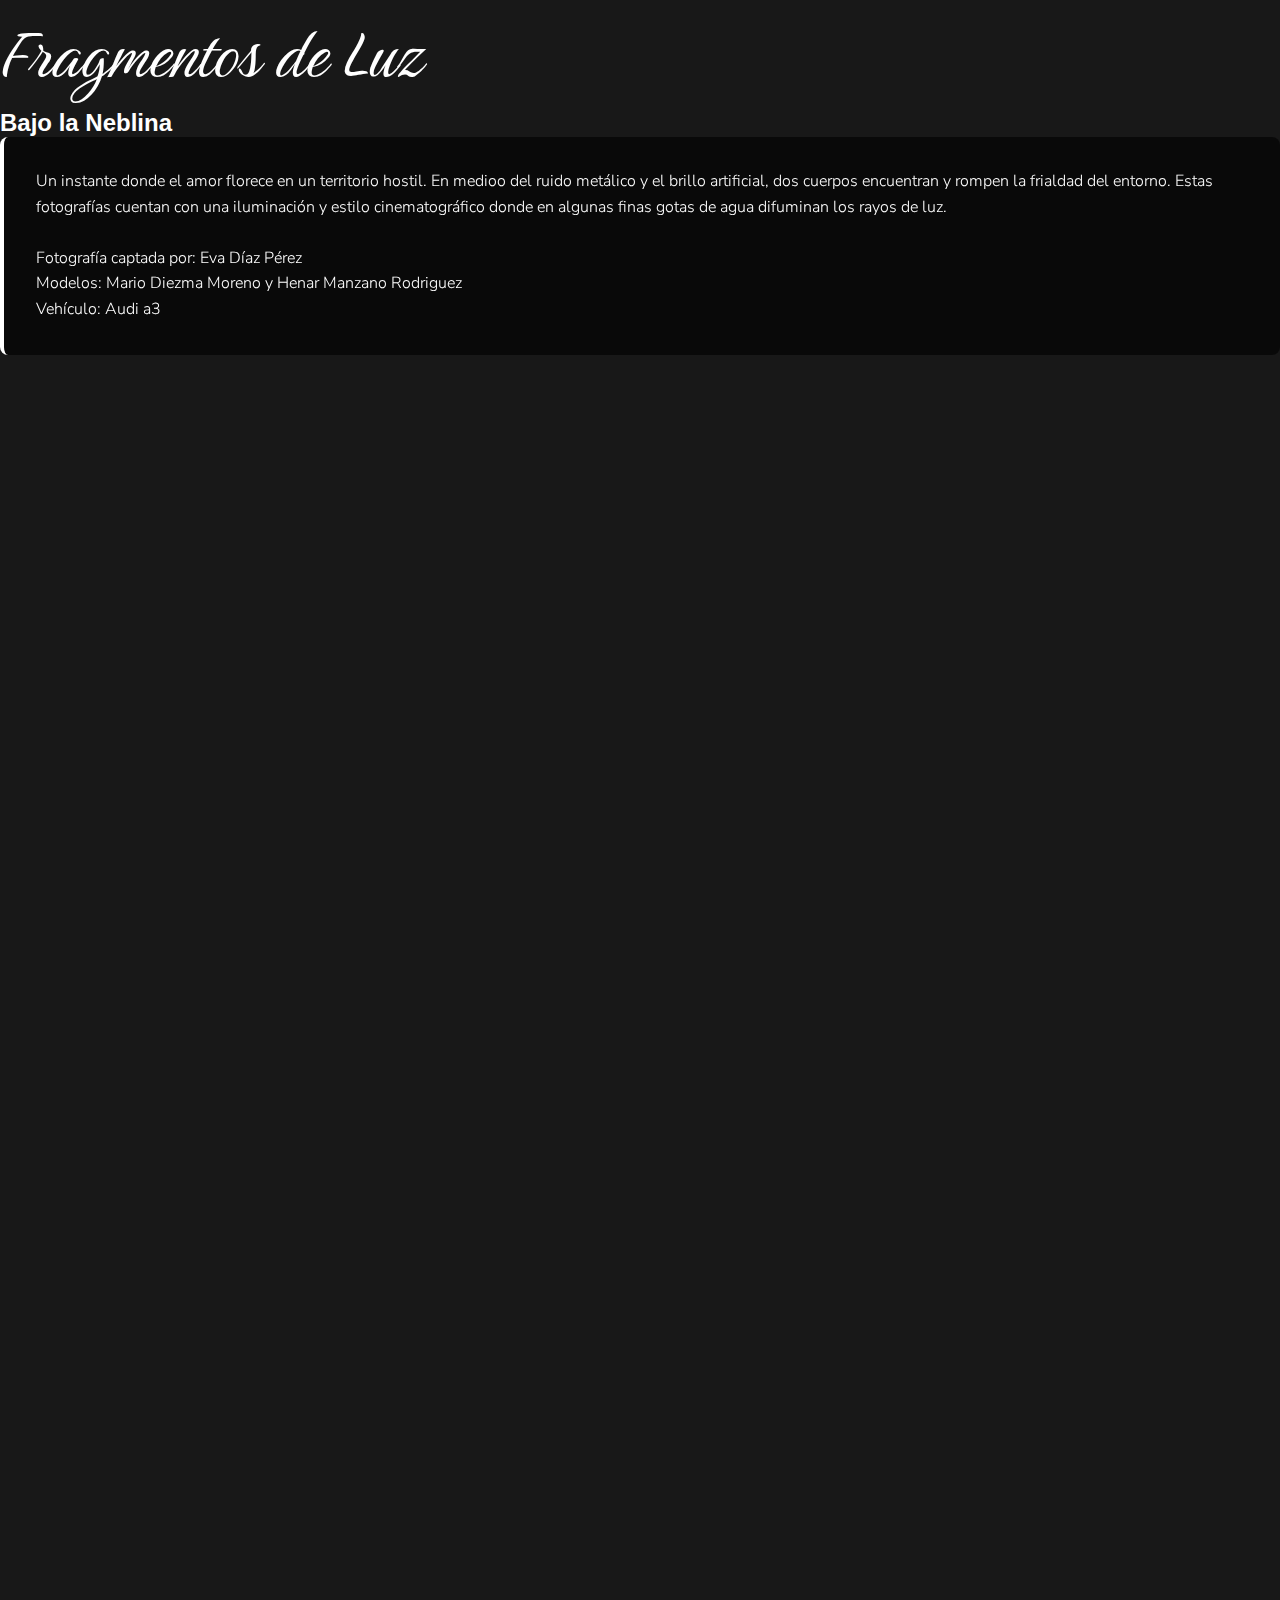
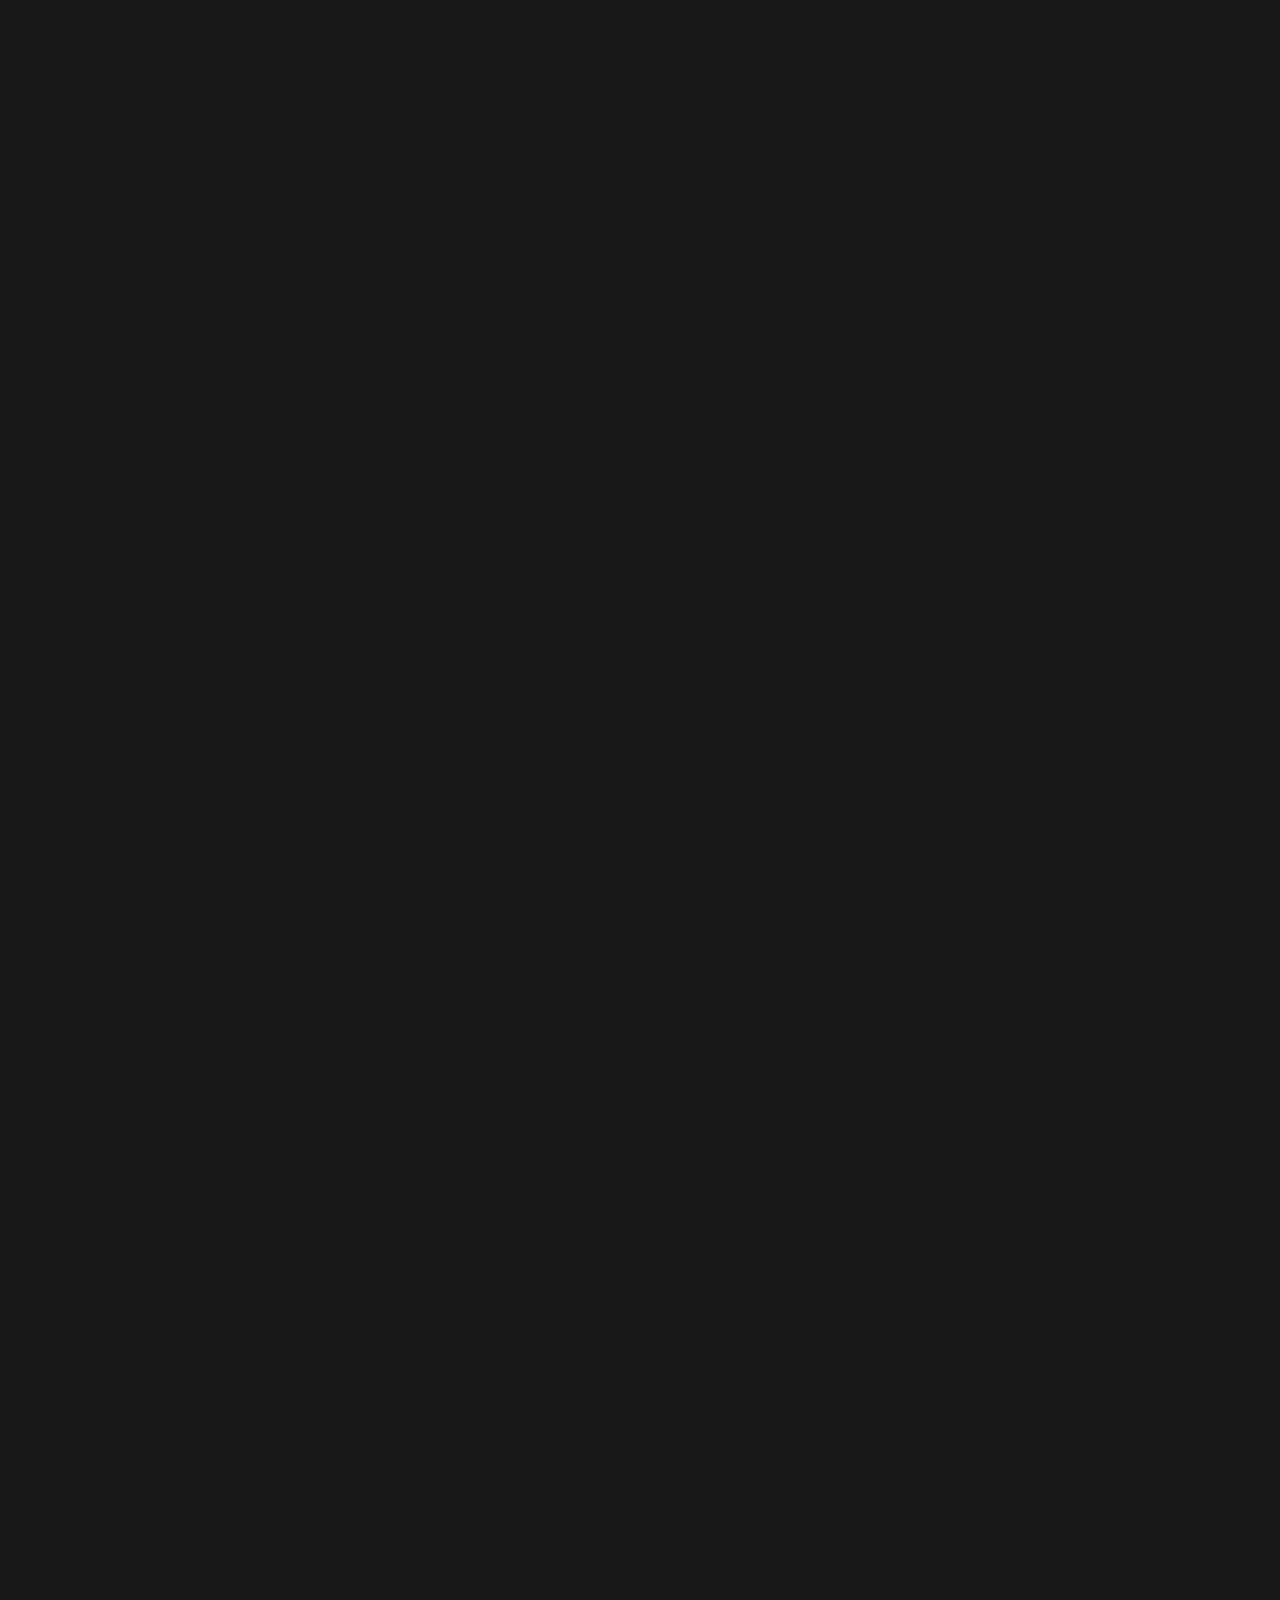
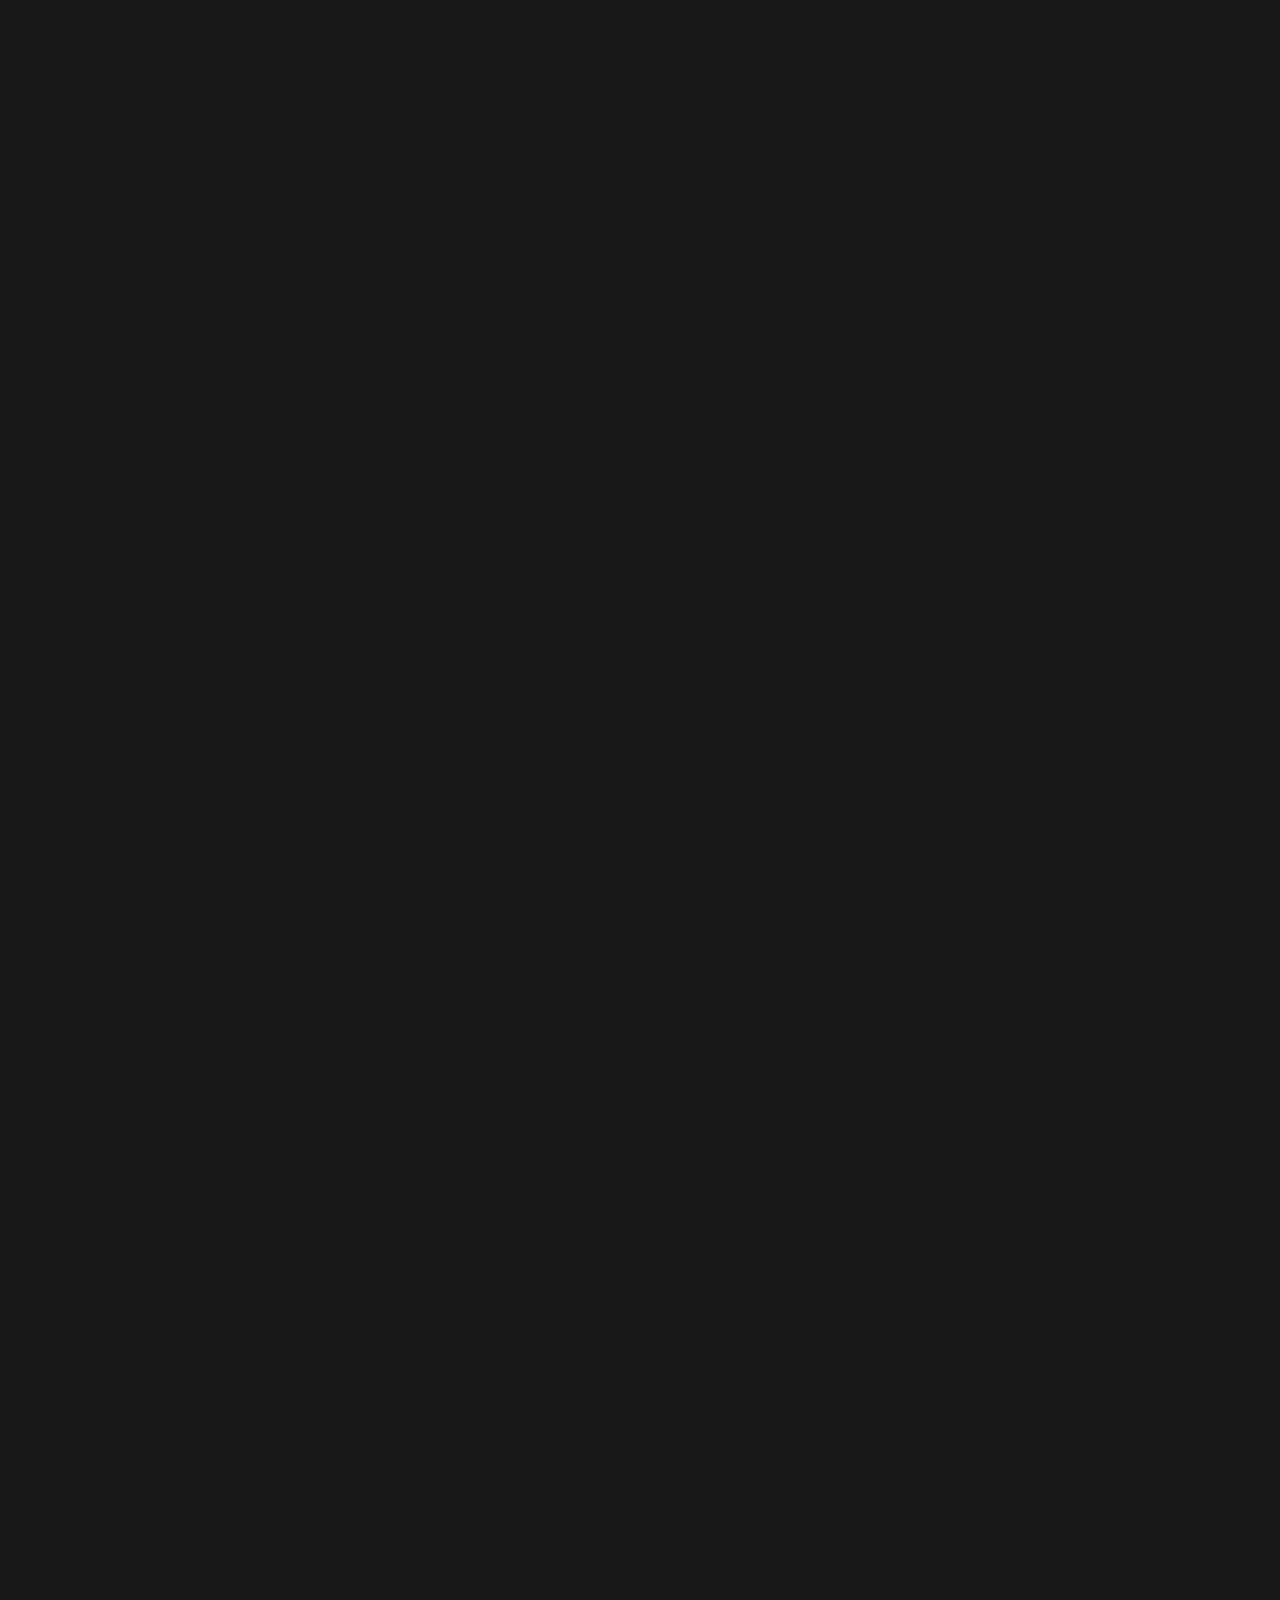
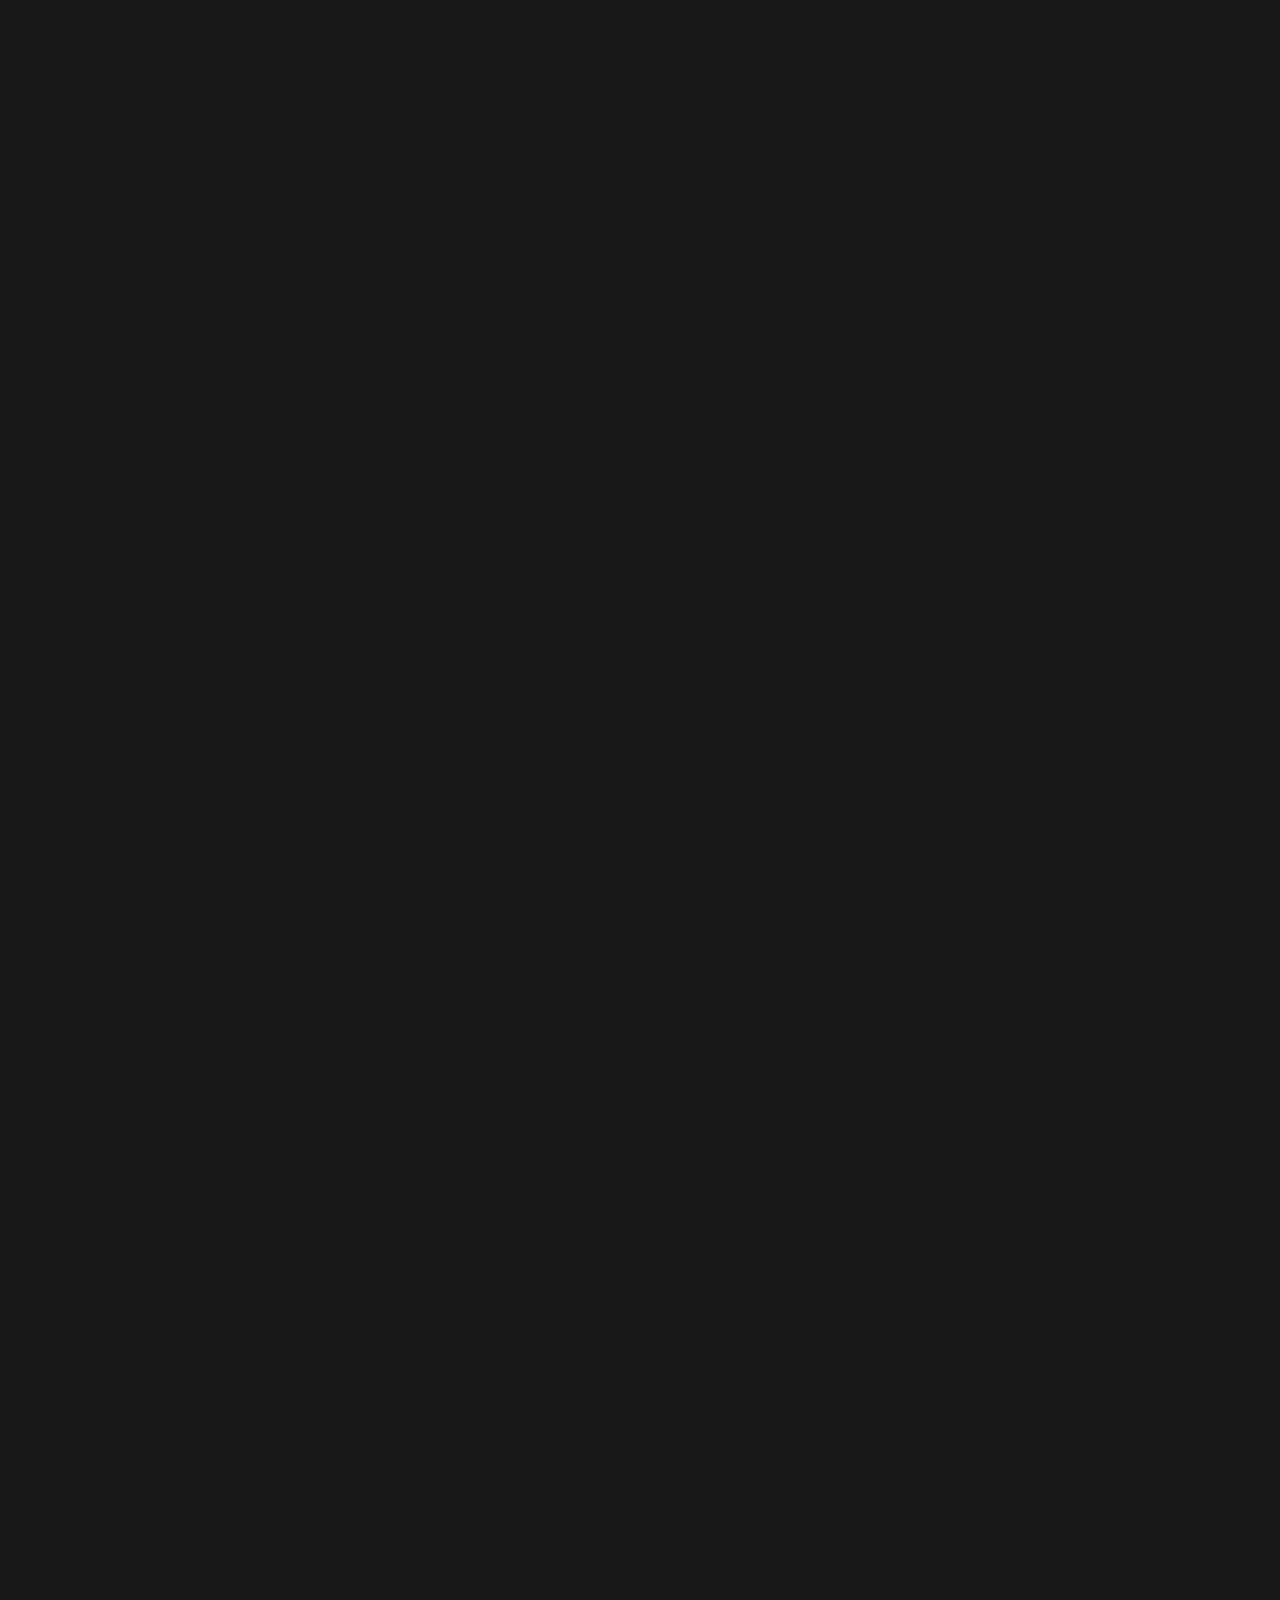
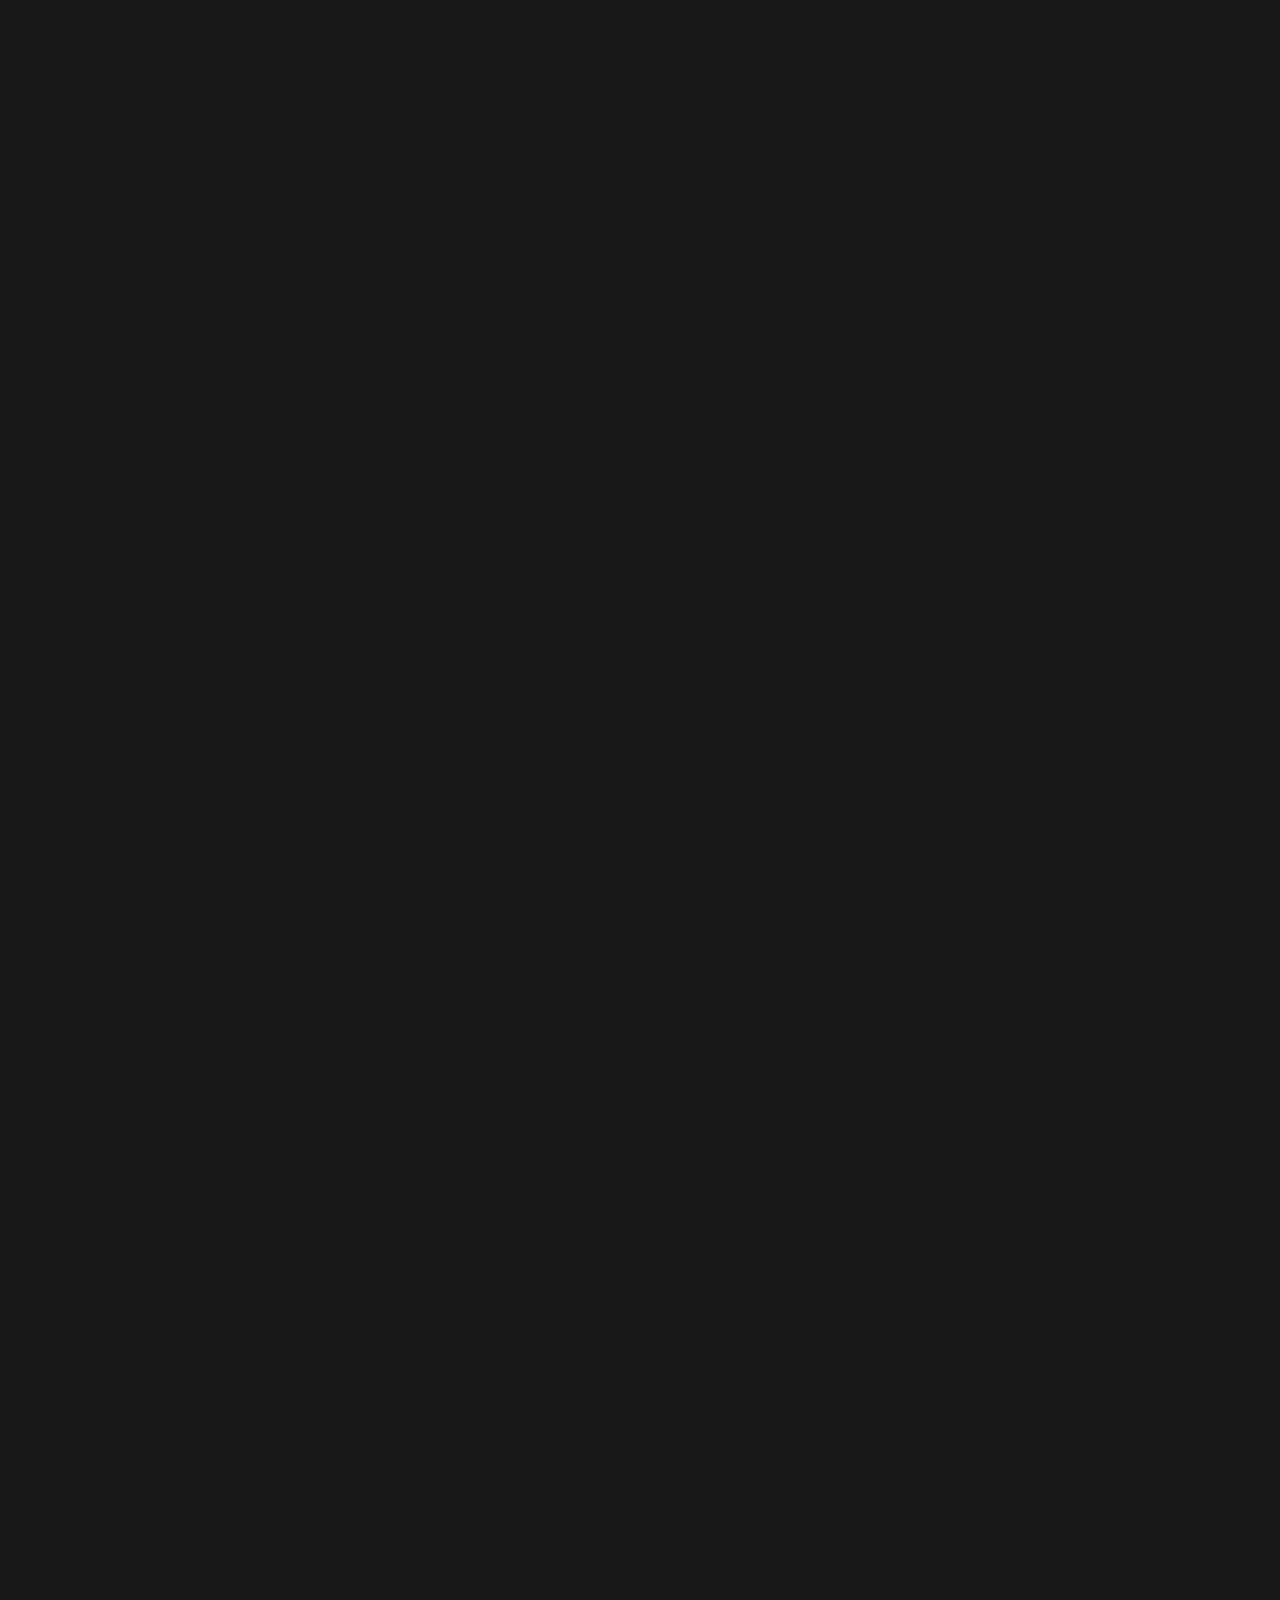
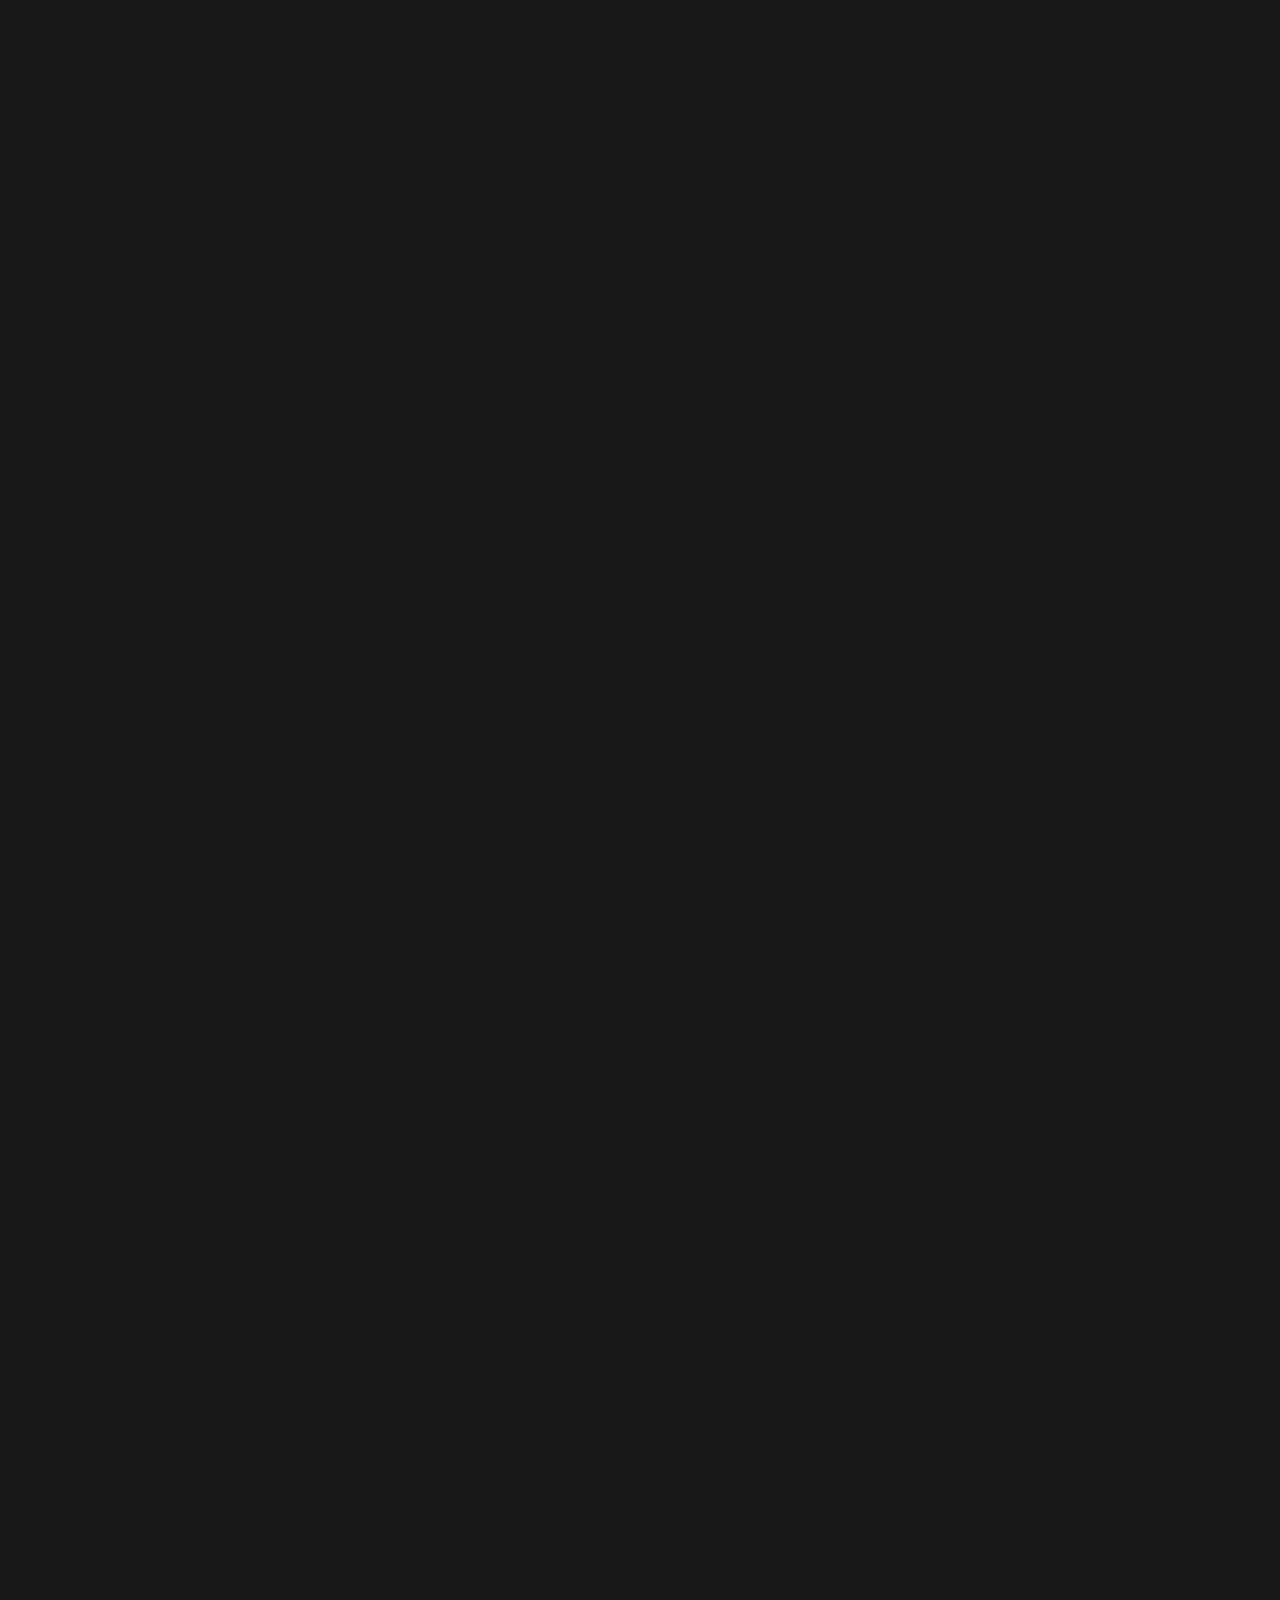
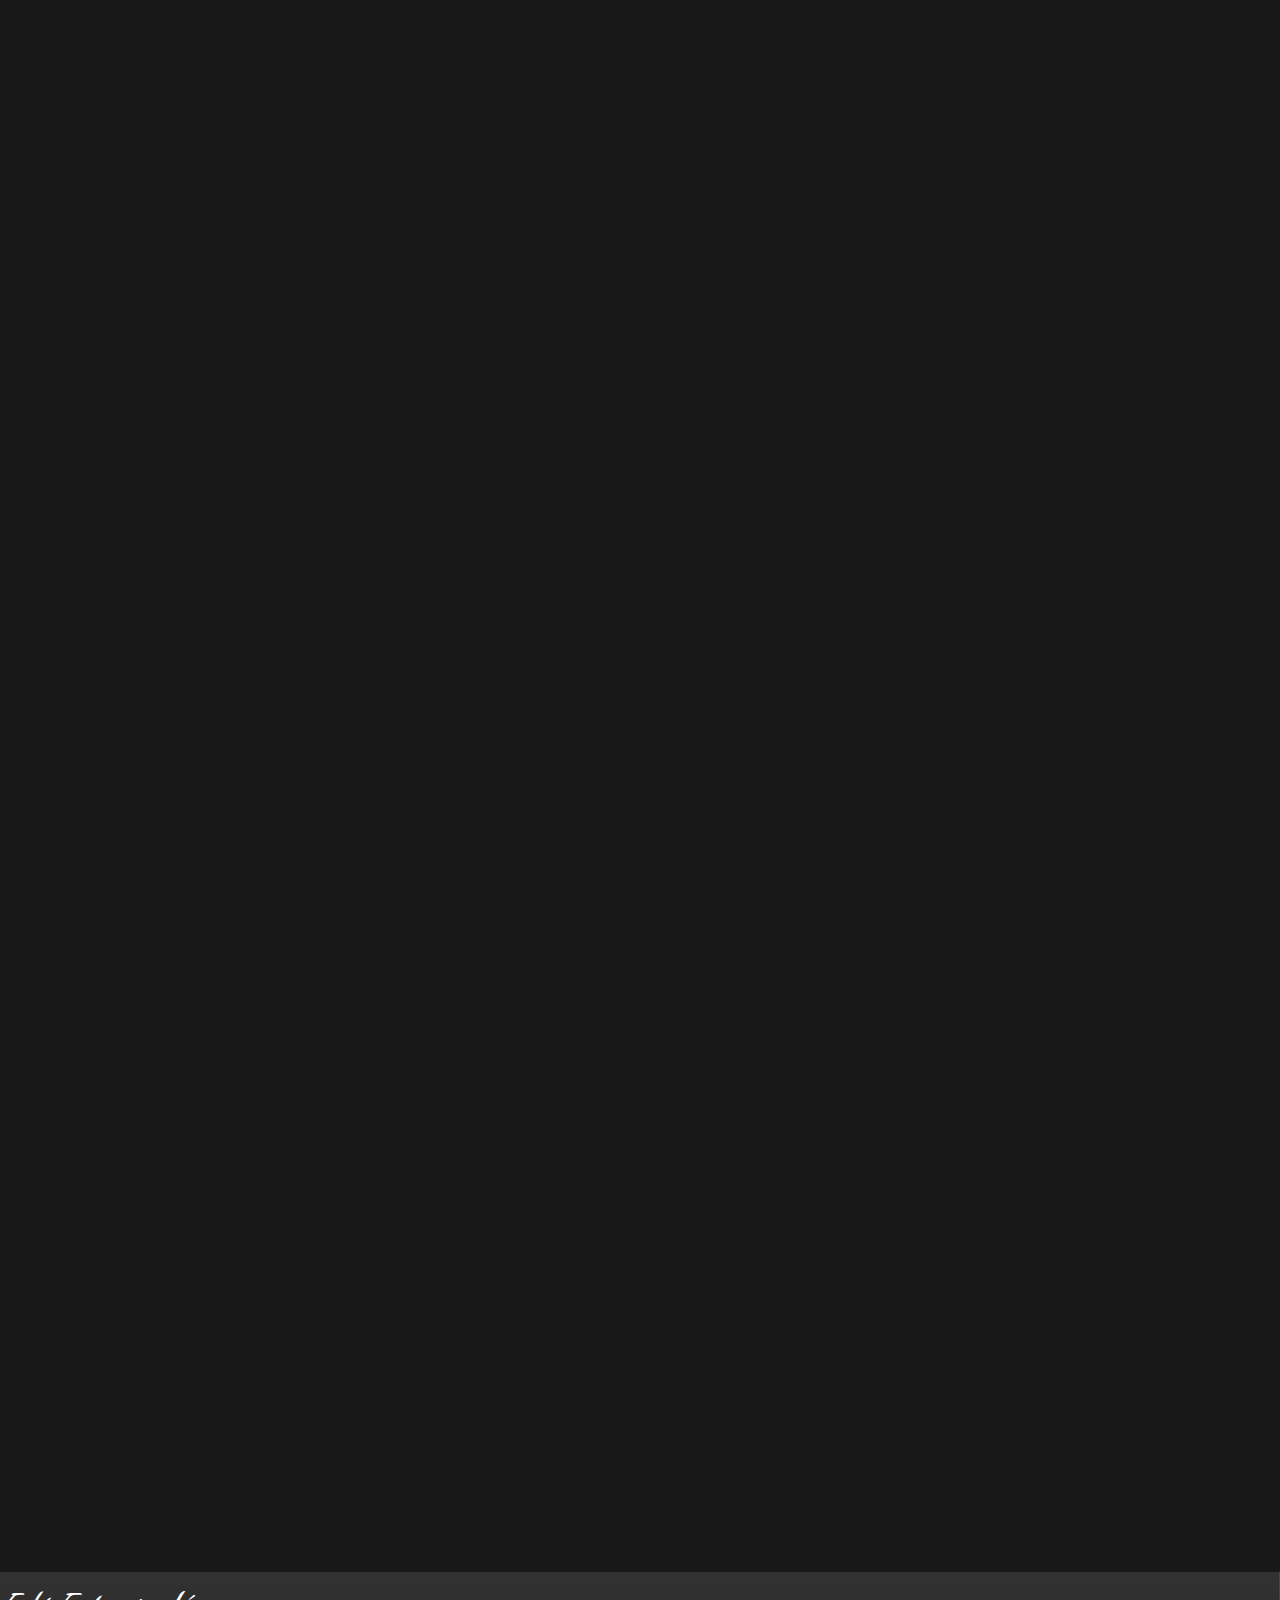
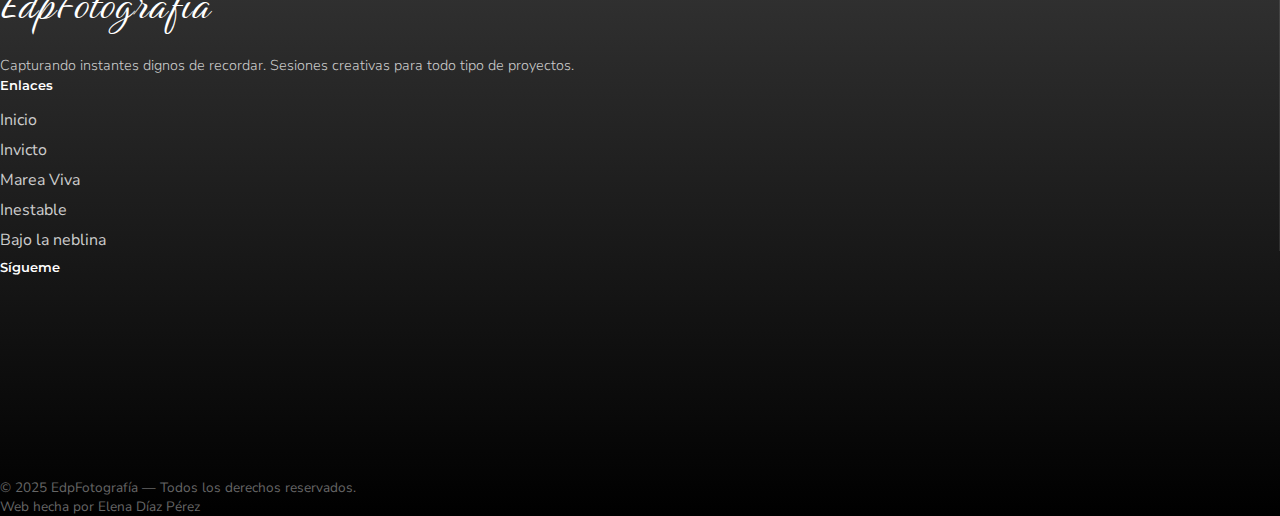
<file: bajolaneblina.html>
<!doctype html>
<html lang="en">

<head>
    <title>EdpFotografía</title>
    <!-- Required meta tags -->
    <meta charset="utf-8" />
    <meta name="viewport" content="width=device-width, initial-scale=1, shrink-to-fit=no" />

    <!-- Bootstrap CSS v5.2.1 -->
    <link href="https://cdn.jsdelivr.net/npm/bootstrap@5.3.2/dist/css/bootstrap.min.css" rel="stylesheet"
        integrity="sha384-T3c6CoIi6uLrA9TneNEoa7RxnatzjcDSCmG1MXxSR1GAsXEV/Dwwykc2MPK8M2HN" crossorigin="anonymous" />

    <link rel="stylesheet" href="/css/style.css">
    <link rel="icon" href="img/logo.jpg" type="image/x-icon">

    <!-- Google Fonts -->
    <link rel="preconnect" href="https://fonts.googleapis.com">
    <link rel="preconnect" href="https://fonts.gstatic.com" crossorigin>
    <link rel="icon" href="img/logo.jpg" type="image/x-icon">
    <link
        href="https://fonts.googleapis.com/css2?family=Montserrat:wght@400;600&family=Nunito+Sans:wght@300;400;600&family=Playfair+Display:wght@700&display=swap"
        rel="stylesheet">
    <link rel="preconnect" href="https://fonts.googleapis.com">
    <link rel="preconnect" href="https://fonts.gstatic.com" crossorigin>
    <link
        href="https://fonts.googleapis.com/css2?family=Birthstone&family=Cormorant+Garamond:ital,wght@0,300..700;1,300..700&family=Delius&family=Henny+Penny&family=Playfair+Display:ital,wght@0,400..900;1,400..900&family=Poiret+One&family=Poppins:ital,wght@0,100;0,200;0,300;0,400;0,500;0,600;0,700;0,800;0,900;1,100;1,200;1,300;1,400;1,500;1,600;1,700;1,800;1,900&display=swap"
        rel="stylesheet">
    <link rel="stylesheet" href="https://maxcdn.bootstrapcdn.com/font-awesome/4.7.0/css/font-awesome.min.css">

</head>

<body class="fondo">
    <header class="fondo-header mb-4">
        <h1>Fragmentos de Luz</h1>
    </header>
    <main class="container">
        <section class="py-3 mb-3">
            <h2 class=" mb-4 mt-3">Bajo la Neblina</h2>
            <p class=" texto-en-la-mira"> Un instante donde el amor florece en un territorio hostil. En medioo del ruido
                metálico y el brillo artificial, dos cuerpos encuentran y rompen la frialdad del entorno. Estas
                fotografías cuentan con una iluminación y estilo cinematográfico donde en algunas finas gotas de agua
                difuminan los rayos de luz.
                <br><br><span class="fw-bold"> Fotografía captada por:</span> Eva Díaz Pérez  <br><span
                    class="fw-bold"> Modelos:</span> Mario Diezma Moreno y Henar Manzano Rodriguez
                    <br><span class="fw-bold"> Vehículo:</span> Audi a3
            </p>
            </p>

        </section>
        <section class="py-3 mb-3">
            <div class="row justify-content-center">
                <div class="col-12 col-md-6 col-lg-4 my-3">
                    <img src="img/mario/Mario1.jpg" alt="flechas" class="img-fluid w-100 h-100 object-fit-cover">
                </div>
                <div class="col-12 col-md-6 col-lg-4  my-3">
                    <img src="img/mario/Mario2.jpg" alt="flechas" class="img-fluid w-100 h-100 object-fit-cover">
                </div>
                <div class="col-12 col-md-6 col-lg-4  my-3">
                    <img src="img/mario/Mario3.jpg" alt="flechas" class="img-fluid w-100 h-100 object-fit-cover">
                </div>
                <div class="col-12 col-md-6 col-lg-4  my-3">
                    <img src="img/mario/Mario4.jpg" alt="flechas" class="img-fluid w-100 h-100 object-fit-cover">
                </div>
                <div class="col-12 col-md-6 col-lg-4  my-3">
                    <img src="img/mario/Mario5.jpg" alt="flechas" class="img-fluid w-100 h-100 object-fit-cover">
                </div>
                <div class="col-12 col-md-6 col-lg-4  my-3">
                    <img src="img/mario/Mario6.jpg" alt="flechas" class="img-fluid w-100 h-100 object-fit-cover">
                </div>
                   <div class="col-12 col-md-6 col-lg-4  my-3">
                    <img src="img/mario/Mario7.jpg" alt="flechas" class="img-fluid w-100 h-100 object-fit-cover">
                </div>

        </section>


    </main>
    <footer class="footer-dark text-light py-5 mt-5">
        <div class="container">
            <div class="row text-center text-md-start"> <!-- Columna 1: Logo / Nombre -->
                <div class="col-md-4 mb-4">
                    <h3 class="footer-title">EdpFotografía</h3>
                    <p class="footer-desc">Capturando instantes dignos de recordar. Sesiones creativas para todo tipo de
                        proyectos.</p>
                </div> <!-- Columna 2: Navegación -->
                <div class="col-md-4 mb-4 ">
                    <h5 class="footer-subtitle">Enlaces</h5>
                    <ul class="list-unstyled footer-links">
                        <li><a href="index.html">Inicio</a></li>
                        <li><a href="invicto.html">Invicto</a></li>
                        <li><a href="mareaviva.html">Marea Viva</a></li>
                        <li><a href="inestable.html">Inestable</a></li>
                        <li><a href="bajolaneblina.html">Bajo la neblina</a></li>
                    </ul>
                </div> <!-- Columna 3: Redes -->
                <div class="col-md-4 mb-4">
                    <h5 class="footer-subtitle">Sígueme</h5>
                    <div class="row justify-content-center align-items-center">
                        <div class="col-12 col-md-6 text-center">
                            <div class="footer-social"> <a href="https://www.instagram.com/edpfotografia_22_/"><i
                                        class="fa fa-instagram" aria-hidden="true"></i></a> <a href="#"><i
                                        class="fa fa-envelope" aria-hidden="true"></i></a> </div>
                        </div>
                        <div class="col-12 col-md-6 text-center my-3"> <img src="img/logo.jpg" alt="logo"
                                class="img-fluid mt-3 rounded-circle" style="max-width: 150px;"> </div>
                    </div>
                </div>
            </div>
            <div class="text-center mt-4 footer-copy"> © 2025 EdpFotografía — Todos los derechos reservados.<br> Web
                hecha por Elena Díaz Pérez </div>
        </div>
    </footer>
    <!-- Bootstrap JavaScript Libraries -->
    <script src="https://cdn.jsdelivr.net/npm/@popperjs/core@2.11.8/dist/umd/popper.min.js"
        integrity="sha384-I7E8VVD/ismYTF4hNIPjVp/Zjvgyol6VFvRkX/vR+Vc4jQkC+hVqc2pM8ODewa9r"
        crossorigin="anonymous"></script>

    <script src="https://cdn.jsdelivr.net/npm/bootstrap@5.3.2/dist/js/bootstrap.min.js"
        integrity="sha384-BBtl+eGJRgqQAUMxJ7pMwbEyER4l1g+O15P+16Ep7Q9Q+zqX6gSbd85u4mG4QzX+"
        crossorigin="anonymous"></script>
</body>

</html>
</file>
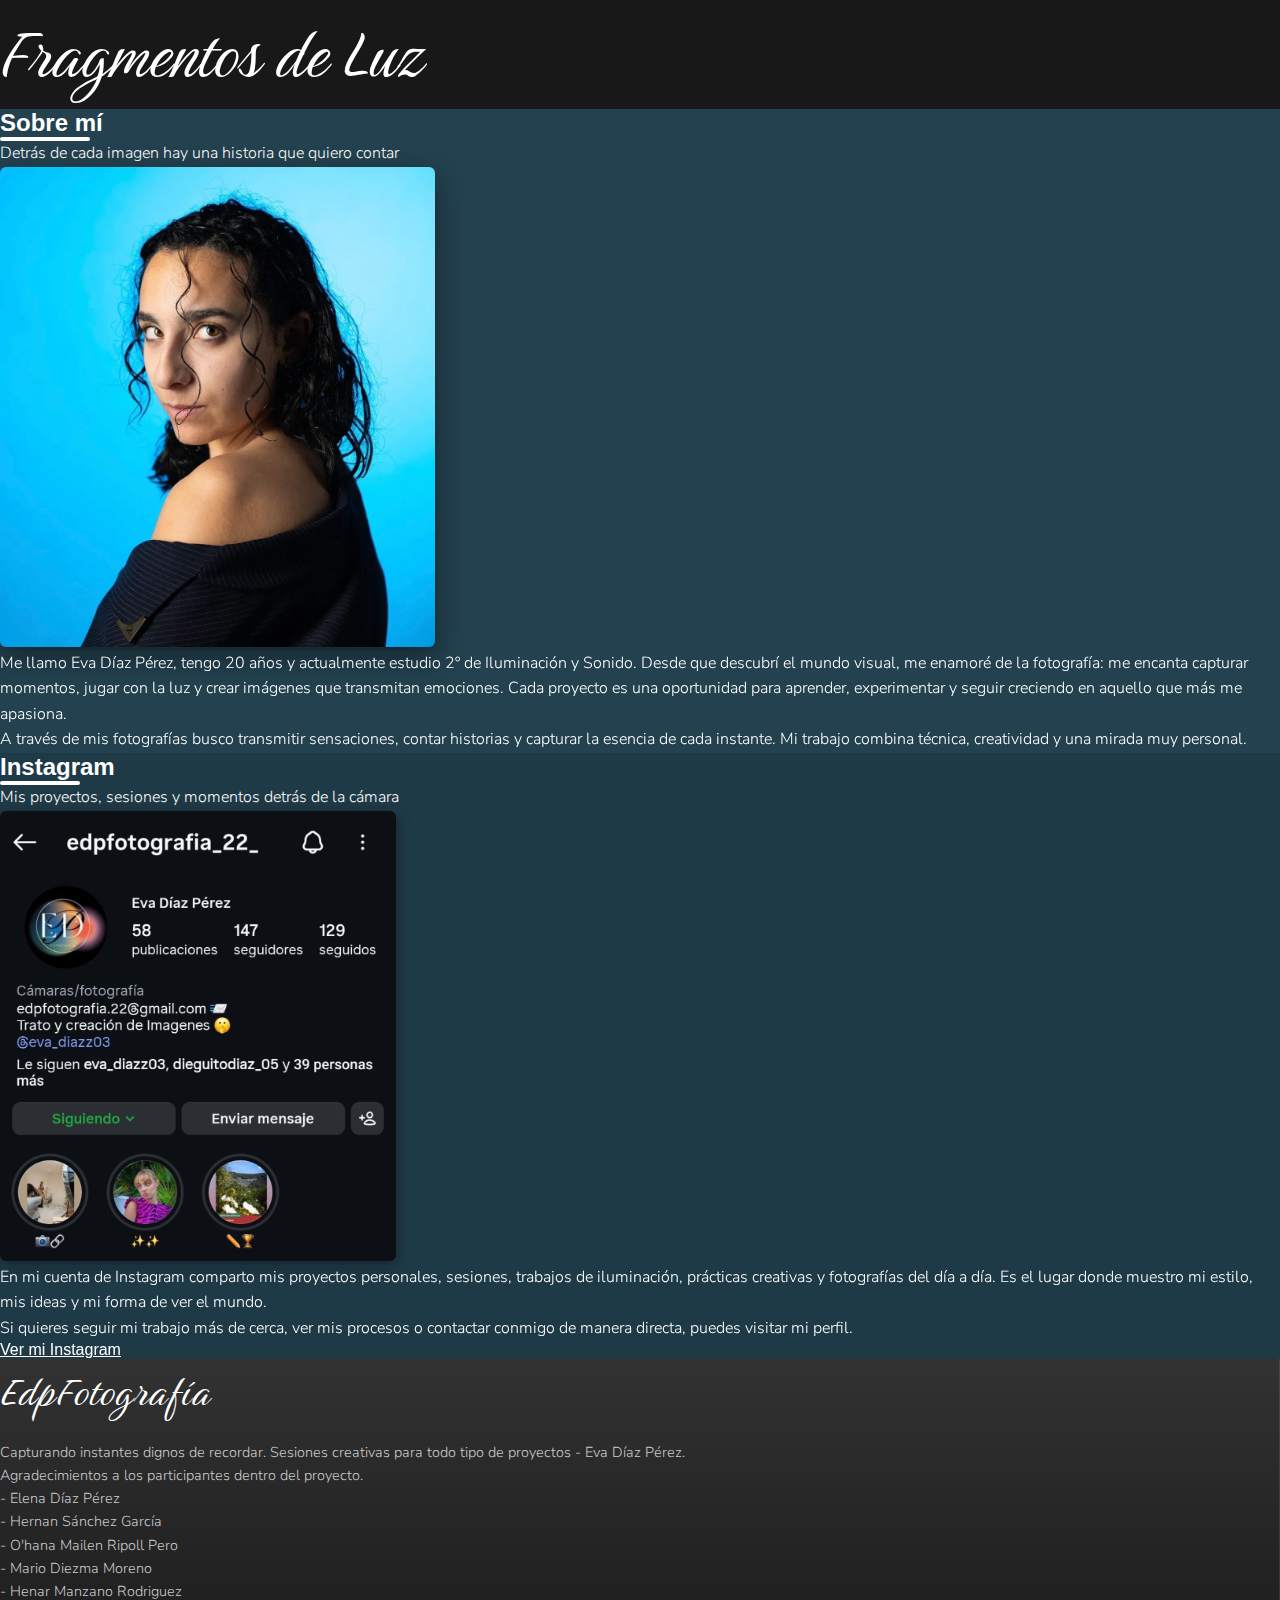
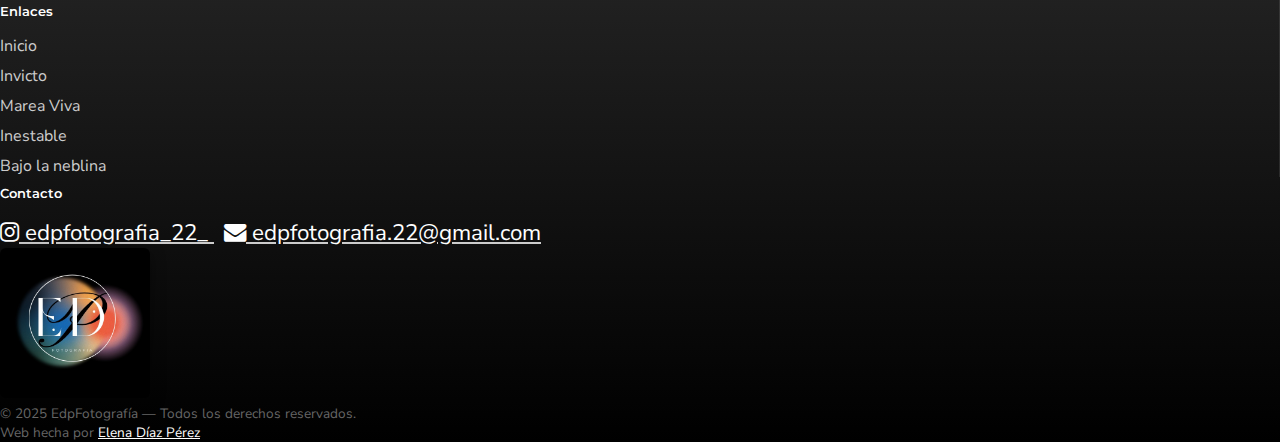
<file: sobremi.html>
<!doctype html>
<html lang="en">

<head>
    <title>EdpFotografía</title>
    <!-- Required meta tags -->
    <meta charset="utf-8" />
    <meta name="viewport" content="width=device-width, initial-scale=1, shrink-to-fit=no" />

    <!-- Bootstrap CSS v5.2.1 -->
    <link href="https://cdn.jsdelivr.net/npm/bootstrap@5.3.2/dist/css/bootstrap.min.css" rel="stylesheet"
        integrity="sha384-T3c6CoIi6uLrA9TneNEoa7RxnatzjcDSCmG1MXxSR1GAsXEV/Dwwykc2MPK8M2HN" crossorigin="anonymous" />

    <link rel="stylesheet" href="css/style.css">
    <link rel="icon" href="img/logo.jpg" type="image/x-icon">

    <!-- Google Fonts -->
    <link rel="preconnect" href="https://fonts.googleapis.com">
    <link rel="preconnect" href="https://fonts.gstatic.com" crossorigin>

    <link
        href="https://fonts.googleapis.com/css2?family=Montserrat:wght@400;600&family=Nunito+Sans:wght@300;400;600&family=Playfair+Display:wght@700&display=swap"
        rel="stylesheet">
    <link rel="preconnect" href="https://fonts.googleapis.com">
    <link rel="preconnect" href="https://fonts.gstatic.com" crossorigin>
    <link
        href="https://fonts.googleapis.com/css2?family=Birthstone&family=Cormorant+Garamond:ital,wght@0,300..700;1,300..700&family=Delius&family=Henny+Penny&family=Playfair+Display:ital,wght@0,400..900;1,400..900&family=Poiret+One&family=Poppins:ital,wght@0,100;0,200;0,300;0,400;0,500;0,600;0,700;0,800;0,900;1,100;1,200;1,300;1,400;1,500;1,600;1,700;1,800;1,900&display=swap"
        rel="stylesheet">
    <link rel="stylesheet" href="https://maxcdn.bootstrapcdn.com/font-awesome/4.7.0/css/font-awesome.min.css">

</head>

<body class="fondo">
    <header class="fondo-header mb-4">
        <h1>Fragmentos de Luz</h1>
    </header>
    <main class="container">

      
        
<section class="py-5 mt-5 position-relative" style="background: #23414f;">

  <div class="container">

    <!-- Título -->
    <div class="text-center mb-5">
      <h2 class="text-white mb-2 display-6 fw-semibold">Sobre mí</h2>

      <!-- Línea decorativa -->
      <div class="d-flex justify-content-center">
        <div style="width:90px; height:4px; background:white; border-radius:20px;"></div>
      </div>

      <p class="text-light mt-3 fst-italic opacity-75">
        Detrás de cada imagen hay una historia que quiero contar
      </p>
    </div>

    <!-- Contenido principal -->
    <div class="row align-items-center g-5">

      <!-- FOTO -->
      <div class="col-md-5 text-center">
        <img src="img/sobremi.jpg"
             class="img-fluid rounded-4 shadow-lg photo-frame"
             style="max-height: 480px; object-fit: cover;">
      </div>

      <!-- TEXTO -->
      <div class="col-md-7">
        <div class="p-4 p-md-5 bg-black bg-opacity-50 text-white rounded-4 shadow-lg backdrop-blur">
          <p class="mb-3 fs-5">
            Me llamo Eva Díaz Pérez, tengo 20 años y actualmente estudio 2º de Iluminación y Sonido.
            Desde que descubrí el mundo visual, me enamoré de la fotografía: me encanta capturar momentos, 
            jugar con la luz y crear imágenes que transmitan emociones. Cada proyecto es una oportunidad 
            para aprender, experimentar y seguir creciendo en aquello que más me apasiona.
          </p>

          <p class="mb-0 opacity-75">
            A través de mis fotografías busco transmitir sensaciones, contar historias y capturar 
            la esencia de cada instante. Mi trabajo combina técnica, creatividad y una mirada muy personal.
          </p>
        </div>
      </div>

    </div>

  </div>

</section>



<section class="py-5 mt-5" style="background:#1f3a47;">
  <div class="container">

    <!-- TÍTULO -->
    <div class="text-center mb-5">
      <h2 class="text-white mb-2 display-6 fw-semibold">Instagram</h2>

      <div class="d-flex justify-content-center mb-3">
        <div style="width:80px; height:4px; background:white; border-radius:20px;"></div>
      </div>

      <p class="text-light fst-italic opacity-75">
        Mis proyectos, sesiones y momentos detrás de la cámara
      </p>
    </div>

    <div class="row align-items-center g-5">

      <!-- IMAGEN / PREVIEW (tu captura de pantalla) -->
      <div class="col-lg-6 text-center">
        <img src="/img/instagram.jpg"
             class="img-fluid rounded-4 shadow-lg"
             style="max-height: 450px; object-fit: cover; ">
      </div>

      <!-- TEXTO + BOTÓN -->
      <div class="col-lg-6">
        <div class="p-4 p-md-5 bg-black bg-opacity-50 text-white rounded-4 shadow-lg backdrop-blur">

          <p class="fs-5">
            En mi cuenta de Instagram comparto mis proyectos personales, sesiones,
            trabajos de iluminación, prácticas creativas y fotografías del día a día.
            Es el lugar donde muestro mi estilo, mis ideas y mi forma de ver el mundo.
          </p>

          <p class="opacity-75">
            Si quieres seguir mi trabajo más de cerca, ver mis procesos o contactar
            conmigo de manera directa, puedes visitar mi perfil.
          </p>

          <a href="https://www.instagram.com/edpfotografia_22_/" 
             target="_blank" 
             class="btn btn-outline-light rounded-pill px-4 mt-3 shadow-sm">
            Ver mi Instagram
          </a>

        </div>
      </div>

    </div>

  </div>
</section>

<style>
  .backdrop-blur {
    backdrop-filter: blur(6px);
  }
</style>


<!-- CSS extra opcional -->
<style>
  .backdrop-blur {
    backdrop-filter: blur(6px);
  }

  .photo-frame {
  
    box-shadow: 0 10px 28px rgba(0,0,0,0.45);
  }
</style>

    </main>
    <footer class="footer-dark text-light py-5 mt-5">
        <div class="container">
            <div class="row text-center text-md-start"> <!-- Columna 1: Logo / Nombre -->
                <div class="col-md-4 mb-4">
                    <h3 class="footer-title">EdpFotografía</h3>
                    <p class="footer-desc">Capturando instantes dignos de recordar. Sesiones creativas para todo tipo de
                        proyectos - Eva Díaz Pérez.</p>
                    <p class="footer-desc">Agradecimientos a los participantes dentro del proyecto.<br>- Elena Díaz
                        Pérez <br>- Hernan Sánchez García
                        <br>- O'hana Mailen Ripoll Pero <br>- Mario Diezma Moreno <br>- Henar Manzano Rodriguez
                    </p>

                    </p>
                </div> <!-- Columna 2: Navegación -->
                <div class="col-md-4 mb-4 ">
                    <h5 class="footer-subtitle">Enlaces</h5>
                    <ul class="list-unstyled footer-links">
                        <li><a href="index.html">Inicio</a></li>
                        <li><a href="invicto.html">Invicto</a></li>
                        <li><a href="mareaviva.html">Marea Viva</a></li>
                        <li><a href="inestable.html">Inestable</a></li>
                        <li><a href="bajolaneblina.html">Bajo la neblina</a></li>
                    </ul>
                </div> <!-- Columna 3: Redes -->
                <div class="col-md-4 mb-4">
                    <h5 class="footer-subtitle text-center text-md-start">Contacto</h5>

                    <!-- Redes sociales -->
                    <div class="footer-social d-flex flex-column gap-2 align-items-center align-items-md-start mb-3">
                        <!-- Instagram -->
                        <a class="decoration d-flex align-items-center gap-2 text-truncate"
                            href="https://www.instagram.com/edpfotografia_22_/" target="_blank"
                            style="max-width: 100%;">
                            <i class="fa fa-instagram" aria-hidden="true"></i>
                            <span class="footer-links fs-6">edpfotografia_22_</span>
                        </a>

                        <!-- Gmail -->
                        <a class="decoration  d-flex align-items-center gap-2 text-truncate"
                            href="https://mail.google.com/mail/?view=cm&fs=1&to=edpfotografia.22@gmail.com"
                            target="_blank" style="max-width: 100%;">
                            <i class="fa fa-envelope" aria-hidden="true"></i>
                            <span class="footer-links fs-6">edpfotografia.22@gmail.com</span>
                        </a>
                    </div>

                    <!-- Logo debajo -->
                    <div class="text-center">
                        <img src="img/logo.jpg" alt="logo" class="img-fluid mt-3 rounded-circle shadow"
                            style="max-width: 150px;">
                    </div>
                </div>

            </div>
            <div class="text-center mt-4 footer-copy"> © 2025 EdpFotografía — Todos los derechos reservados.<br> Web
                hecha por <a class="enlaceyo" href="https://www.instagram.com/elena_diaz08_/">Elena Díaz Pérez</a>
            </div>
        </div>
    </footer>
    <!-- Bootstrap JavaScript Libraries -->
    <script src="https://cdn.jsdelivr.net/npm/@popperjs/core@2.11.8/dist/umd/popper.min.js"
        integrity="sha384-I7E8VVD/ismYTF4hNIPjVp/Zjvgyol6VFvRkX/vR+Vc4jQkC+hVqc2pM8ODewa9r"
        crossorigin="anonymous"></script>

    <script src="https://cdn.jsdelivr.net/npm/bootstrap@5.3.2/dist/js/bootstrap.min.js"
        integrity="sha384-BBtl+eGJRgqQAUMxJ7pMwbEyER4l1g+O15P+16Ep7Q9Q+zqX6gSbd85u4mG4QzX+"
        crossorigin="anonymous"></script>
</body>

</html>
</file>
<file: css/style.css>
* {
    margin: 0;
    padding: 0;
    box-sizing: border-box;
    color: white;
}

.fondo {
    background-color: #181818;
    font-family: Arial, sans-serif;
}

.enlace {
    text-decoration: none;
    color: white;
    border: white 1px solid;
    padding: 10px 20px;
    display: inline-block;
    margin: 10px 20px;
    transition: background-color 0.3s, color 0.3s;
}

.enlace:hover {
    background-color: white;
    color: black;
}

.amatic-sc-regular {
    font-family: "Allison", sans-serif;
    font-weight: 400;
    font-style: normal;
    font-size: 100px;
}

.object-fit-cover {
    object-fit: cover;
}


/* Título principal */
h1 {
    font-family: "Birthstone", cursive;
    font-weight: 400;
    font-style: normal;
    font-size: 5rem;
}


h4 {
    font-family: 'Nunito Sans', sans-serif;
    font-weight: 700;
}

/* Texto descriptivo */
p {
    font-family: 'Nunito Sans', sans-serif;
    font-weight: 300;
    line-height: 1.6;
}

.cormorant-garamond {
    font-family: "Cormorant Garamond", serif;
    font-optical-sizing: auto;
    font-size: 3.5rem;
    font-style: normal;
}

/* Footer base */
.footer-dark {
    background: linear-gradient(180deg, #323232 0%, #000000 100%);
    font-family: 'Nunito Sans', sans-serif;
}

/* Títulos */
.footer-title {
    font-family: "Birthstone", cursive;
    letter-spacing: 1px;
    margin-bottom: 1rem;
    font-weight: 400;
    font-style: normal;
    font-size: 3rem;
}

.footer-subtitle {
    font-family: 'Montserrat', sans-serif;
    font-weight: 600;
    margin-bottom: 1rem;
}

/* Texto */
.footer-desc {
    color: #ccc;
    font-size: 0.9rem;
    line-height: 1.6;
}

/* Links */
.footer-links li {
    margin-bottom: 0.5rem;
}

.footer-links a {
    color: #ccc;
    text-decoration: none;
    transition: color 0.3s ease;
}

.footer-links a:hover {
    color: #fff;
}

/* Redes sociales */
.footer-social a {
    color: #ccc;
    font-size: 1.4rem;
    margin-right: 10px;
    transition: color 0.3s ease;
}

.footer-social a:hover {
    color: #fff;
}

/* Copyright */
.footer-copy {
    color: #666;
    font-size: 0.85rem;
}

.texto-en-la-mira {
    background: rgba(0, 0, 0, 0.6);
    border-left: 4px solid #fff;
    padding: 2rem;
    border-radius: 8px;
    backdrop-filter: blur(4px);
}

img {
    border-radius: 6px;
    box-shadow: 0px 4px 15px rgba(0, 0, 0, 0.4);
    transition: transform 0.3s ease, filter 0.3s ease;
}

img:hover {
    transform: scale(1.03);
    filter: brightness(1.05);
}

.footer-dark .row>div {
    border-right: 1px solid rgba(255, 255, 255, 0.1);
    padding-right: 1.5rem;
}

.footer-dark .row>div:last-child {
    border-right: none;
}
/* Animación sutil al botón */
.enlace {
    position: relative;
    overflow: hidden;
    z-index: 1;
}

.enlace::before {
    content: "";
    position: absolute;
    top: 0;
    left: -100%;
    width: 100%;
    height: 100%;
    background: rgba(255, 255, 255, 0.2);
    transform: skewX(-20deg);
    transition: left 0.5s ease;
    z-index: -1;
}

.enlace:hover::before {
    left: 100%;
}

/* Suave cambio de tamaño al hover */
.enlace:hover {
    background-color: white;
    color: black;
    transform: scale(1.05);
}
/* Animación para los contenedores de proyectos */
.col-12 {
  opacity: 0;
  transform: translateY(20px);
  animation: fadeUp 0.6s ease forwards;
}

/* Definimos la animación */
@keyframes fadeUp {
  to {
    opacity: 1;
    transform: translateY(0);
  }
}
</file>
